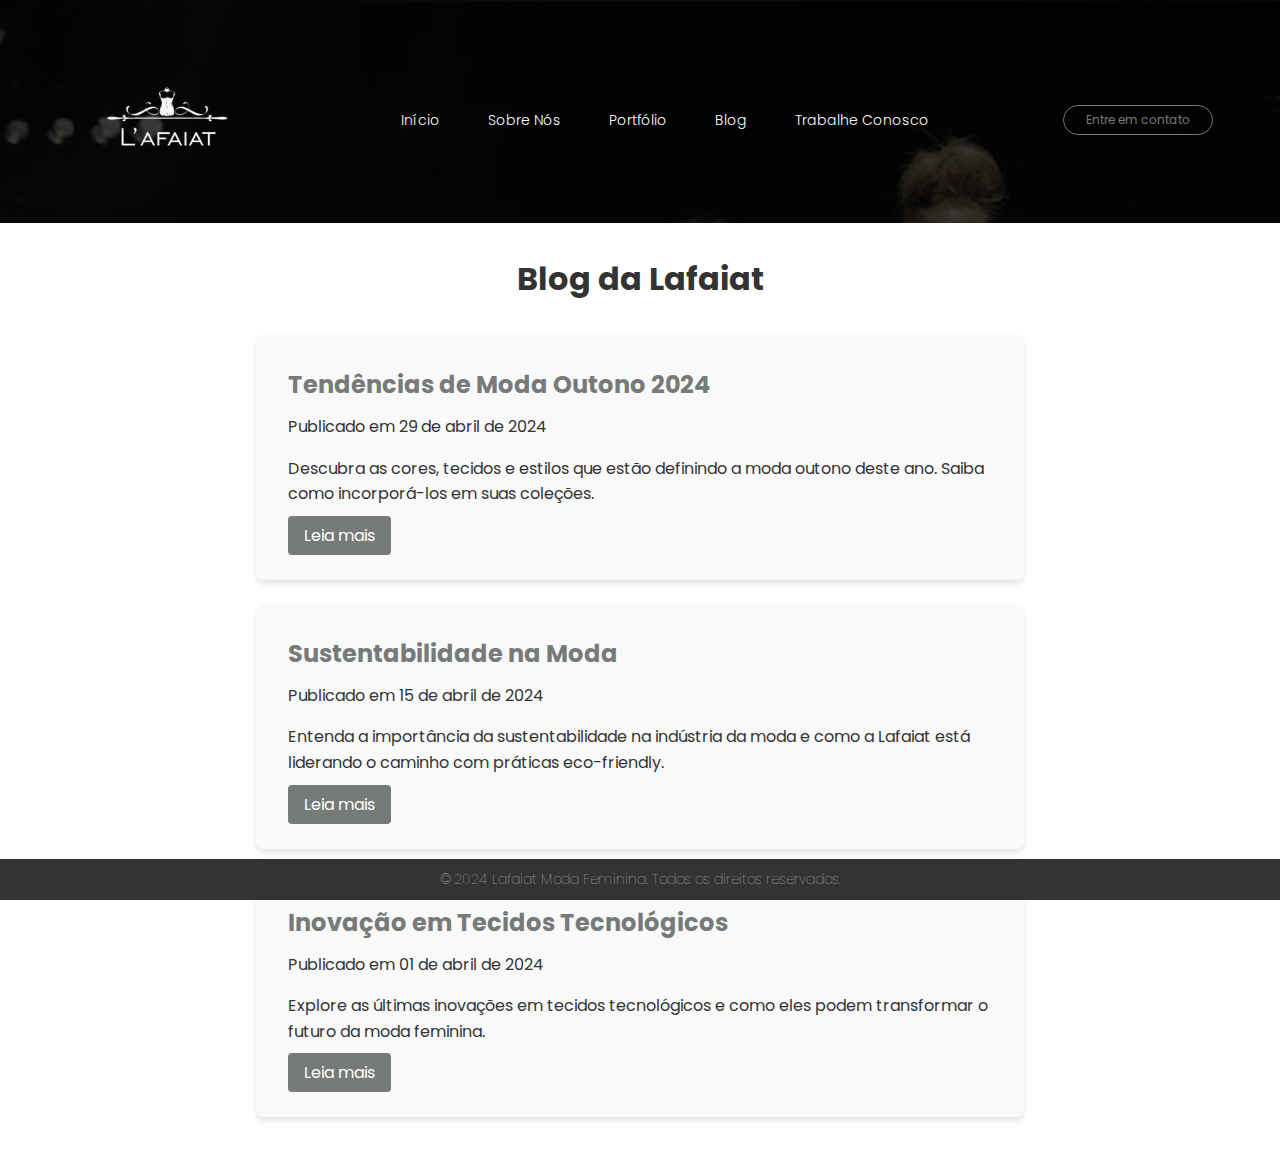
<file: blog.index.html>
<!DOCTYPE html>
<html lang="en">

<head>
    <meta charset="UTF-8">
    <meta http-equiv="X-UA-Compatible" content="IE=edge">
    <meta name="viewport" content="width=device-width, initial-scale=1.0">
    <link rel="stylesheet" href="blog.styles.css">
    <link rel="stylesheet" href="https://cdnjs.cloudflare.com/ajax/libs/font-awesome/6.1.0/css/all.min.css"
        integrity="sha512-10/jx2EXwxxWqCLX/hHth/vu2KY3jCF70dCQB8TSgNjbCVAC/8vai53GfMDrO2Emgwccf2pJqxct9ehpzG+MTw=="
        crossorigin="anonymous" referrerpolicy="no-referrer" />
    <title>Blog</title>
</head>

<body>
   <div class="background">
        <header class="header">
            <div class="logo">
                <img src="logotipo.png" alt="Logo L'Afaiat">
            </div><!-- logo -->
            <nav>
                <ul>
                    <li><a href="#">Início</a></li>
                    <li><a href="#sobre">Sobre Nós</a></li>
                    <li><a href="#portfólio">Portfólio</a></li>
                    <li><a href="#blog">Blog</a></li>
                    <li><a href="#trabalheconosco">Trabalhe Conosco</a></li>
                </ul>
            </nav>
            <button id="btn-top">Entre em contato</button>
        </header>

        <main>
          <section id="blog">
            <div class="container">
              <h1>Blog da Lafaiat</h1>
              <!-- Artigo 1 -->
              <article class="post">
                <h2>Tendências de Moda Outono 2024</h2>
                <p class="post-meta">Publicado em 29 de abril de 2024</p>
                <p>Descubra as cores, tecidos e estilos que estão definindo a moda outono deste ano. Saiba como incorporá-los em suas coleções.</p>
                <a href="#" class="btn-leia-mais">Leia mais</a>
              </article>
              <!-- Artigo 2 -->
              <article class="post">
                <h2>Sustentabilidade na Moda</h2>
                <p class="post-meta">Publicado em 15 de abril de 2024</p>
                <p>Entenda a importância da sustentabilidade na indústria da moda e como a Lafaiat está liderando o caminho com práticas eco-friendly.</p>
                <a href="#" class="btn-leia-mais">Leia mais</a>
              </article>
              <!-- Artigo 3 -->
              <article class="post">
                <h2>Inovação em Tecidos Tecnológicos</h2>
                <p class="post-meta">Publicado em 01 de abril de 2024</p>
                <p>Explore as últimas inovações em tecidos tecnológicos e como eles podem transformar o futuro da moda feminina.</p>
                <a href="#" class="btn-leia-mais">Leia mais</a>
              </article>
            </div>
          </section>
        </main>

<footer>
  <!-- Rodapé -->
  <div class="container">
    <p>© 2024 Lafaiat Moda Feminina. Todos os direitos reservados.</p>
  </div>
</footer>
</body>
</html>
</file>
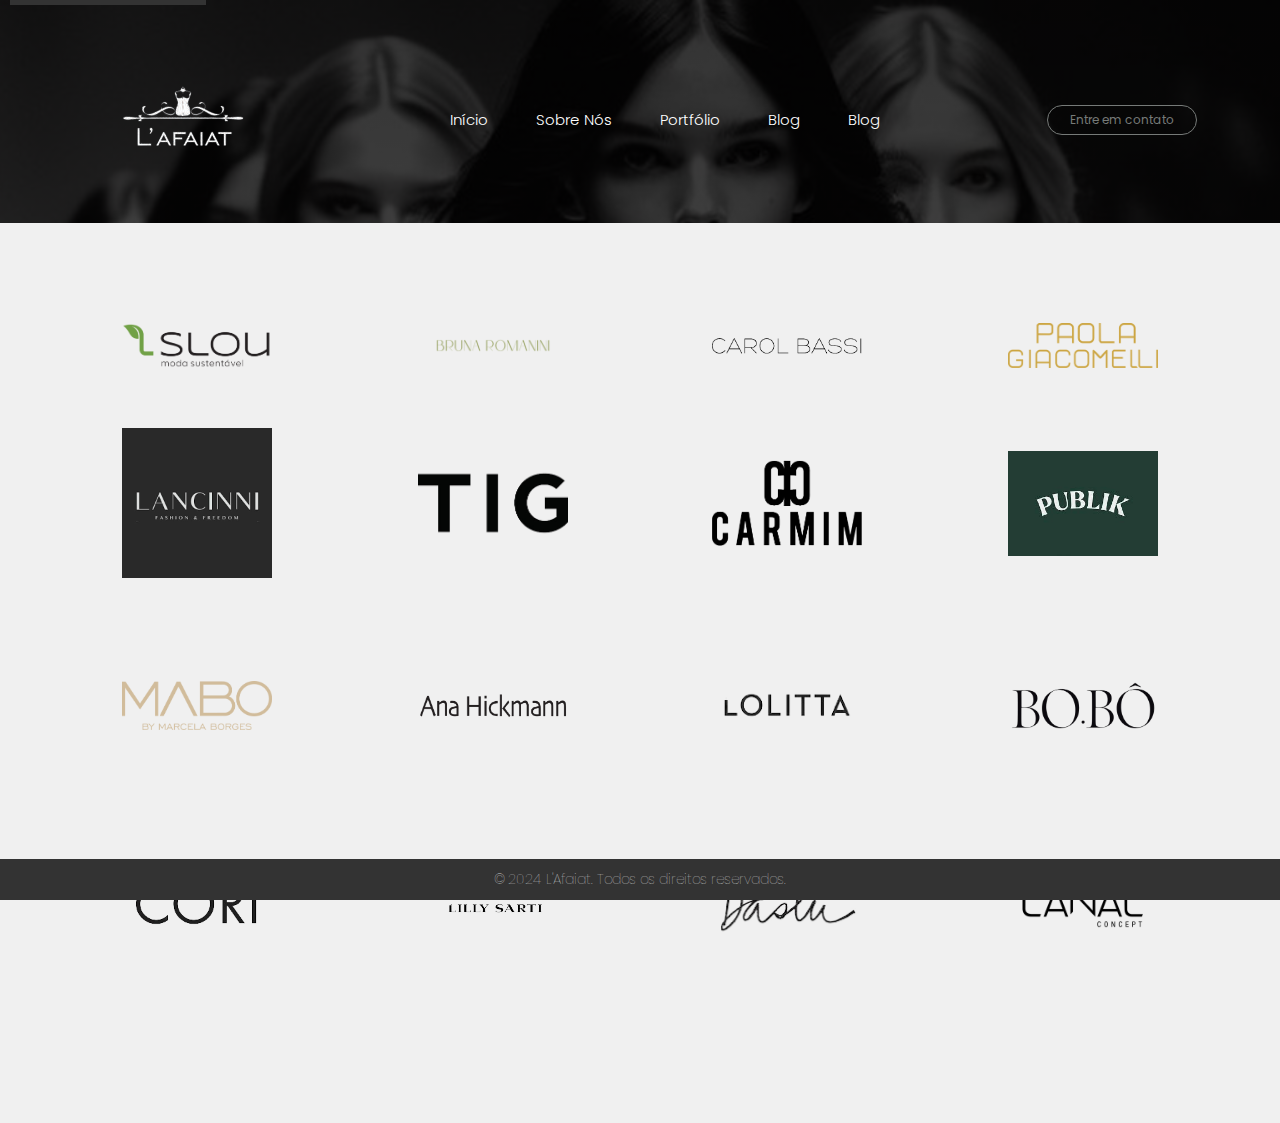
<file: Portifólio/portfolio.index.html>
<!DOCTYPE html>
<html lang="en">

<head>
    <meta charset="UTF-8">
    <meta http-equiv="X-UA-Compatible" content="IE=edge">
    <meta name="viewport" content="width=device-width, initial-scale=1.0">
    <link rel="stylesheet" href="portfolio.styles.css">
    <link rel="stylesheet" href="https://cdnjs.cloudflare.com/ajax/libs/font-awesome/6.1.0/css/all.min.css"
        integrity="sha512-10/jx2EXwxxWqCLX/hHth/vu2KY3jCF70dCQB8TSgNjbCVAC/8vai53GfMDrO2Emgwccf2pJqxct9ehpzG+MTw=="
        crossorigin="anonymous" referrerpolicy="no-referrer" />
    <title>Portfólio</title>
</head>

<body>
    <a href="#content" class="skip-link">Pular para o conteúdo</a>
    <div class="background">
        <header class="header">
            <div class="logo">
                <img src="logotipo.png" alt="Logo L'Afaiat">
            </div><!-- logo -->
            <nav>
                <ul>
                    <li><a href="#">Início</a></li>
                    <li><a href="#sobre">Sobre Nós</a></li>
                    <li><a href="#portfólio">Portfólio</a></li>
                    <li><a href="#blog">Blog</a></li>
                    <li><a href="#trabalheconosco">Blog</a></li>
                </ul>
            </nav>
            <button id="btn-top">Entre em contato</button>
        </header>
        <div class="container-text">
            <div class="portfolio-items">
                <div class="portfolio-item">
                    <div class="portfolio-left">
                        <img src="slou.png" alt="Slou">
                    </div>
                    <div class="portfolio-right">
                        <img src="brunaromanini.png" alt="Bruna Romanini">
                    </div>
                </div>
                <div class="portfolio-item">
                    <div class="portfolio-left">
                        <img src="carolbassi.png" alt="Carol Bassi">
                    </div>
                    <div class="portfolio-right">
                        <img src="paolagiacomeli.png" alt="Paola Giacomeli">
                    </div>
                </div>
                <div class="portfolio-item">
                    <div class="portfolio-left">
                        <img src="lancini.png" alt="Lancini">
                    </div>
                    <div class="portfolio-right">
                        <img src="tig.png" alt="Tig">
                    </div>
                </div>
                <div class="portfolio-item">
                    <div class="portfolio-left">
                        <img src="carmim.png" alt="Carmim">
                    </div>
                    <div class="portfolio-right">
                        <img src="publik.jpg" alt="Publik">
                    </div>
                </div>
                <div class="portfolio-item">
                    <div class="portfolio-left">
                        <img src="mabo.png" alt="Mabô">
                    </div>
                    <div class="portfolio-right">
                        <img src="anahickmann.png" alt="Ana Hickmann">
                    </div>
                </div>
                <div class="portfolio-item">
                    <div class="portfolio-left">
                        <img src="lolitta.png" alt="Lolitta">
                    </div>
                    <div class="portfolio-right">
                        <img src="bobô.png" alt="Bobô">
                    </div>
                </div>
                <div class="portfolio-item">
                    <div class="portfolio-left">
                        <img src="cori.png" alt="Cori">
                    </div>
                    <div class="portfolio-right">
                        <img src="lillysarti.png" alt="Lilly Sarti">
                    </div>
                </div>
                <div class="portfolio-item">
                    <div class="portfolio-left">
                        <img src="daslu.png" alt="Daslu">
                    </div>
                    <div class="portfolio-right">
                        <img src="canal.png" alt="Canal">
                    </div>
                </div>
            </div>
        </div>
    </div><!-- background -->
    <footer>
        <p>&copy; 2024 L'Afaiat. Todos os direitos reservados.</p>
    </footer>
</body>

</html>
</file>
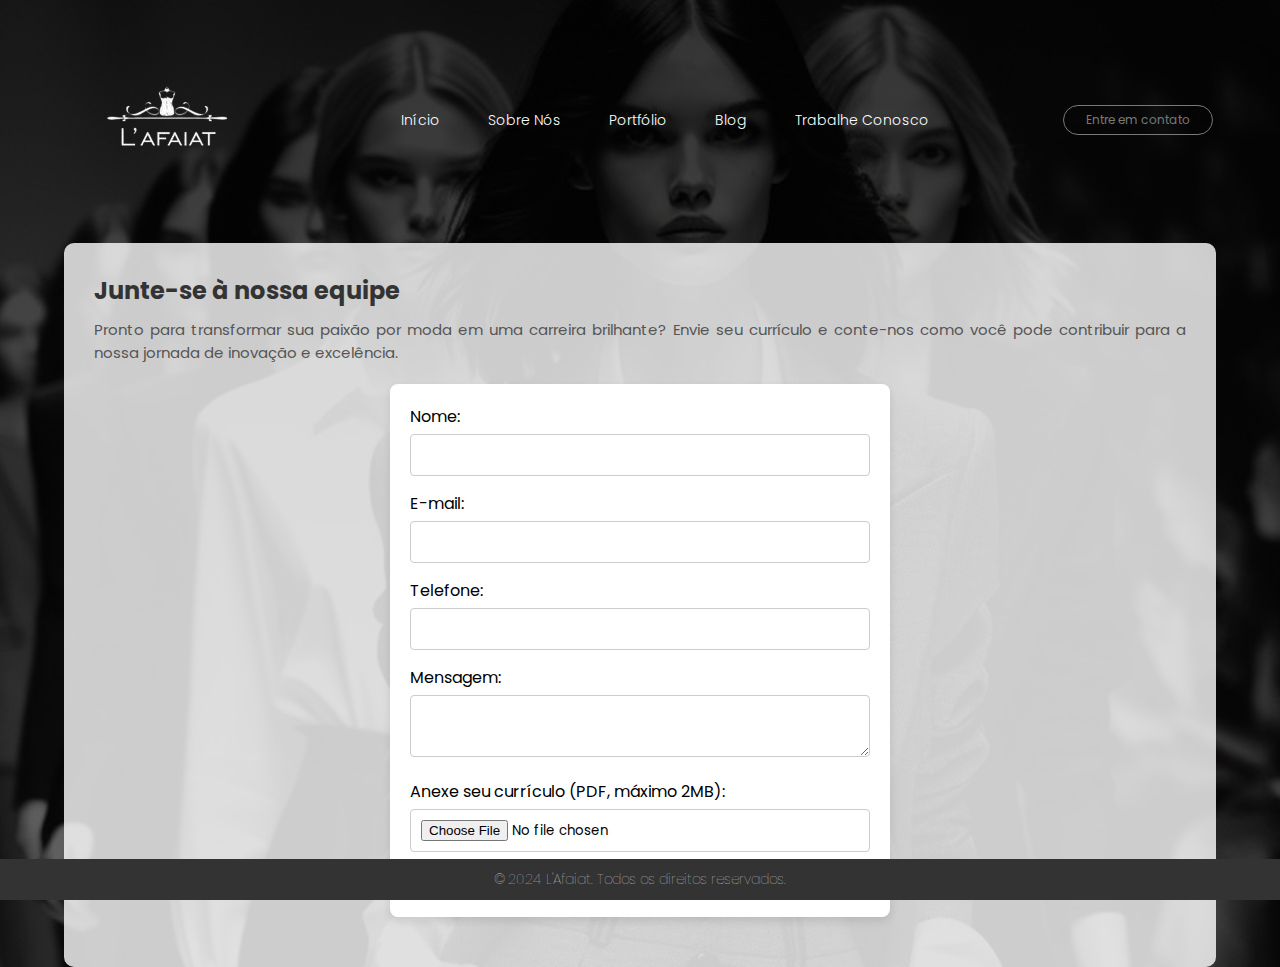
<file: Trabalhe Conosco/trabalheconosco.index.html>
<!DOCTYPE html>
<html lang="pt-br">
<head>
    <meta charset="UTF-8">
    <meta http-equiv="X-UA-Compatible" content="IE=edge">
    <meta name="viewport" content="width=device-width, initial-scale=1.0">
    <!-- O caminho para o arquivo CSS deve ser o mesmo usado na página "Portfólio" -->
    <link rel="stylesheet" href="trabalheconosco.style.css">
    <title>Trabalhe Conosco</title>
</head>
<body>
    <div class="background">
        <header>
            <div class="logo">
                <img src="logotipo.png" alt="Logo L'Afaiat">
            </div><!--logo-->
            <nav>
                <ul>
                    <li><a href="index.html">Início</a></li>
                    <li><a href="sobrenos.html">Sobre Nós</a></li>
                    <li><a href="portfolio.html">Portfólio</a></li>
                    <li><a href="blog.html">Blog</a></li>
                    <li><a href="trabalheconosco.html">Trabalhe Conosco</a></li>
                </ul>
            </nav>
            <button id="btn-top">Entre em contato</button>
        </header>
<main class="content-box left-bg">
    <h2>Junte-se à nossa equipe</h2>
    <p>Pronto para transformar sua paixão por moda em uma carreira brilhante? Envie seu currículo e conte-nos como você pode contribuir para a nossa jornada de inovação e excelência.</p>
    
    <div class="form-container">
        <form action="processa-candidatura.php" method="post" enctype="multipart/form-data">
            <div class="form-group">
                <label for="nome">Nome:</label>
                <input type="text" id="nome" name="nome" required>
            </div>
            
            <div class="form-group">
                <label for="email">E-mail:</label>
                <input type="email" id="email" name="email" required>
            </div>
            
            <div class="form-group">
                <label for="telefone">Telefone:</label>
                <input type="tel" id="telefone" name="telefone">
            </div>
            
            <div class="form-group">
                <label for="mensagem">Mensagem:</label>
                <textarea id="mensagem" name="mensagem" required></textarea>
            </div>
            
            <div class="form-group">
                <label for="curriculo">Anexe seu currículo (PDF, máximo 2MB):</label>
                <input type="file" id="curriculo" name="curriculo" accept=".pdf" required>
            </div>
            
            <input type="submit" value="Enviar Candidatura">
        </form>
    </div>
</main>

        <footer>
            <p>© 2024 L'Afaiat. Todos os direitos reservados.</p>
        </footer>
    </div>
    <!-- O caminho para o arquivo JavaScript deve ser o mesmo usado na página "Portfólio" -->
    <script src="trabalheconosco.script.js"></script>
</body>
</html>
</file>
<file: blog.styles.css>
@import url('https://fonts.googleapis.com/css2?family=Poppins:ital,wght@0,500;0,600;0,700;0,800;0,900;1,400;1,500;1,600;1,700;1,800;1,900&display=swap');

* {
    margin: 0;
    padding: 0;
    box-sizing: border-box;
    font-family: "Poppins", sans-serif;
    text-decoration: none;
    list-style: none;
}

body {
    max-height: 100vh;
    overflow-x: hidden;
    overflow-y: auto;
}

.skip-link {
    position: absolute;
    top: -40px;
    left: 10px;
    background-color: #333;
    color: #fff;
    padding: 10px;
    z-index: 9999;
}

.background {
    background: linear-gradient(rgba(0, 0, 0, 0.8), rgba(0, 0, 0, 0.6)), url(./img/background.jpg);
    background-size: cover; /* Alteração aqui */
    background-position: center; /* Alteração aqui */
    width: 100%;
    min-height: 100vh;
    position: relative;
}




header {
    display: flex;
    justify-content: space-around;
    max-width: 100%;
    align-items: center;
    text-align: center;
    padding-top: 1rem;
    position: relative;
}

nav {
    display: flex;
}

nav ul {
    display: flex;
    gap: 3rem;
    font-weight: 300;
    cursor: pointer;
}

nav a {
    color: #fff;
    font-size: 14px;
}

nav a:hover {
    color: #767a78;
    transition: 0.3s all;
}

.logo i {
    height: 40px;
    width: 40px;
    background: transparent;
    border: 1px solid #767a78;
    color: #767a78;
    border-radius: 50%;
    display: inline-flex;
    align-items: center;
    -contentjustify: center;
    font-size: 13px;
    cursor: pointer;
}

.logo h1 {
    font-size: 24px; /* Aumentando o tamanho da fonte do título */
}

button {
    color: #767a78;
    background: transparent;
    border: solid 1px #767a78;
    padding: 5px;
    border-radius: 15px;
    font-size: 12px;
    cursor: pointer;
    width: 150px;
}

button:hover {
    background-color: #767a78;
    color: #fff;
    transition: 0.5s;
}
.container-text {
    background-color: rgba(10, 10, 10, 0.1);
    padding: 20px;
    border-radius: 10px;
    overflow: hidden;
    margin-bottom: 0;
}

.content-box {
    width: 45%;
    margin: 20px auto;
    padding: 600px;
    background-color: #f0f0f0;
    border-radius: 10px;
}

.content-box h2 {
    font-size: 24px;
    color: #33333395;
    margin-bottom: 20px;
}



.content-box p {
    color: #333333db;
    margin-bottom: 15px;
    font-size: 16px;
}

.content-box ul {
    list-style-type: disc;
    padding-left: 20px;
    margin-bottom: 15px;
}

.content-box ul li {
    margin-bottom: 5px;
    color: #333333db;

}

footer {
    background-color: #333;
    color: #ccc;
    text-align: center;
    padding: 10px 0;
    position: fixed;
    bottom: 0;
    width: 100%;
    font-size: 14px;
    font-weight: lighter;
}

/* Adaptações específicas para o layout da página Sobre Nós */
.text-box {
    background-color: rgba(255, 255, 255, 0.5);
    color: #605f5f;
    border-radius: 10px;
    padding: 20px;
    margin-top: 30px;
    margin-bottom: 30px;
}

.text-box ul {
    list-style-type: disc;
    padding-left: 20px;
}

.text-box ul li {
    margin-bottom: 8px;
}


.content-box {
    width: 90%; /* Reduzindo a largura para 90% para evitar o overflow */
    margin: 20px auto;
    padding: 30px; /* Ajustando o padding para espaçamento interno */
    background-color: rgba(255, 255, 255, 0.8); /* Alterando a cor de fundo para uma cor mais clara */
    border-radius: 10px;
    text-align: justify; /* Alinhando o texto justificado */
}

.content-box h2 {
    font-size: 24px;
    color: #333; /* Alterando a cor do texto para preto */
    margin-bottom: 10px; /* Reduzindo a margem inferior dos títulos */
}


.content-box p {
    color: #555; /* Alterando a cor do texto para um cinza mais escuro */
    margin-bottom: 15px;
    font-size: 15px;
}

.content-box ul {
    list-style-type: disc;
    padding-left: 20px;
    margin-bottom: 15px;
}

.content-box ul li {
    margin-bottom: 5px;
}

.content-box img {
    display: block; /* Garantindo que as imagens sejam exibidas como blocos */
    margin: 20px auto; /* Centralizando as imagens */
    max-width: 40%; /* Garantindo que as imagens não ultrapassem a largura do contêiner */
    border-radius: 10px; /* Adicionando borda arredondada às imagens */
}



.section {
    display: flex;
    flex-direction: row;
    align-items: center;
    justify-content: space-between;
}

.text {
    width: calc(50% - 20px); /* 50% do espaço menos uma margem de 20px */
    padding-right: 20px;
}

.image {
    width: calc(50% - 20px); /* 50% do espaço menos uma margem de 20px */
    padding-left: 20px;
}

.image img {
    max-width: 100%;
    height: auto;
}








/* Estilos para a seção do blog */
#blog {
  background: #ffffff;
  padding: 2rem 0;
}

.container {
  max-width: 800px;
  margin: 0 auto;
  padding: 0 1rem;
}

#blog h1 {
  text-align: center;
  color: #333;
  margin-bottom: 2rem;
}

.post {
  background: #f9f9f9;
  margin-bottom: 1.5rem;
  padding: 2rem;
  border-radius: 8px;
  box-shadow: 0 4px 6px rgba(0, 0, 0, 0.1);
}

.post h2 {
  margin-bottom: 0.75rem;
  color: 
  #767a78;
  
}

.post-meta {
  font-size: 0.875rem;
  color: #6c757d;
  margin-bottom: 1rem;
}

.post p {
  font-size: 1rem;
  line-height: 1.6;
  color: #333;
  margin-bottom: 1rem;
}

.btn-leia-mais {
  background-color: #767a78;
  
  color: #ffffff;
  padding: 0.5rem 1rem;
  text-decoration: none;
  border-radius: 4px;
  transition: background-color 0.3s ease;
}

.btn-leia-mais:hover {
  background-color: 
  #767a78b8;
  
}
</file>
<file: Portifólio/portfolio.styles.css>
@import url('https://fonts.googleapis.com/css2?family=Poppins:ital,wght@0,500;0,600;0,700;0,800;0,900;1,400;1,500;1,600;1,700;1,800;1,900&display=swap');

* {
    margin: 0;
    padding: 0;
    box-sizing: border-box;
    font-family: "Poppins", sans-serif;
    text-decoration: none;
    list-style: none;
}

body {
    max-height: 100vh;
    overflow-x: hidden;
    overflow-y: auto;
}

.skip-link {
    position: absolute;
    top: -40px;
    left: 10px;
    background-color: #333;
    color: #fff;
    padding: 10px;
    z-index: 9999;
}

.background {
    background: linear-gradient(rgba(0, 0, 0, 0.8), rgba(0, 0, 0, 0.6)), url(./img/background.jpg);
    background-size: cover;
    background-position: center;
    width: 100%;
    min-height: 100vh;
    position: relative;
}

header {
    display: flex;
    justify-content: space-around;
    max-width: 100%;
    align-items: center;
    text-align: center;
    padding-top: 1rem;
    position: relative;
}

nav {
    display: flex;
}

nav ul {
    display: flex;
    gap: 3rem;
    font-weight: 300;
    cursor: pointer;
}

nav a {
    color: #fff;
    font-size: 15px;
}

nav a:hover {
    color: #767a78;
    transition: 0.3s all;
}

.logo i {
    height: 40px;
    width: 40px;
    background: transparent;
    border: 1px solid #767a78;
    color: #767a78;
    border-radius: 50%;
    display: inline-flex;
    align-items: center;
    justify-content: center;
    font-size: 13px;
    cursor: pointer;
}

button {
    color: #767a78;
    background: transparent;
    border: solid 1px #767a78;
    padding: 5px;
    border-radius: 15px;
    font-size: 12px;
    cursor: pointer;
    width: 150px;
}

button:hover {
    background-color: #767a78;
    color: #fff;
    transition: 0.5s;
}

.container-text {
    background-color: #f0f0f0; /* Fundo cinza */
    width: 100%;
    min-height: 100vh;
    position: relative;
    display: flex;
    flex-direction: column;
    justify-content: center;
    align-items: center;
    padding: 20px;
}

.portfolio-item {
    display: flex;
    justify-content: space-between;
    align-items: center;
    width: 100%;
    margin-bottom: 40px;
}

.portfolio-left,
.portfolio-right {
    width: 45%;
    display: flex;
    flex-direction: column;
    align-items: center;
}

.portfolio-left h1,
.portfolio-right h1 {
    font-size: 24px;
    color: #767a78; /* Cor preta */
    margin-bottom: 10px;
}


footer {
    background-color: #333;
    color: #ccc;
    text-align: center;
    padding: 10px 0;
    position: fixed;
    bottom: 0;
    width: 100%;
    font-size: 14px;
    font-weight: lighter;
}






/* Estilos para o portfólio */
.portfolio-item {
    display: flex;
    justify-content: space-between;
    align-items: center;
    margin-bottom: 50px; /* Aumentando a margem entre os itens */
}

.portfolio-left,
.portfolio-right {
    flex-basis: 48%;
    text-align: center;
}

.portfolio-left h1,
.portfolio-right h1 {
    margin-bottom: 20px;
    font-family: "Poppins", sans-serif;
    font-size: 20px; /* Reduzindo o tamanho da fonte */
    color: #333;
}

.portfolio-left img,
.portfolio-right img {
    display: block;
    width: 100%;
    max-width: 150px; /* Reduzindo ainda mais o tamanho máximo das imagens */
    height: auto;
   
    transition: transform 0.3s ease; /* Adicionando uma transição suave */
}

.portfolio-left img:hover,
.portfolio-right img:hover {
    transform: scale(1.50); /* Efeito de zoom ao passar o mouse */
}

.separator {
    height: 1px; /* Reduzindo a altura da linha */
    width: 100%;
    background-color: #ccc;
    margin: 60px 0; /* Aumentando a margem para separar os itens */
}











/* Adicione ou modifique conforme necessário */

.portfolio-items {
    display: flex;
    flex-wrap: wrap;
    justify-content: center;
}

.portfolio-item {
    flex-basis: calc(50% - 50px);
    margin: 10px;
    display: flex;
}

.portfolio-left,
.portfolio-right {
    width: 100%;
    display: flex;
    justify-content: center;
}

.portfolio-left img,
.portfolio-right img {
    max-width: 100%;
    height: auto;
    transition: transform 0.5s ease;
}

.portfolio-left img:hover,
.portfolio-right img:hover {
    transform: scale(1.50);
}







.portfolio-item {
    display: flex;
    justify-content: space-between;
    align-items: center;
    margin-bottom: 40px;
}

.portfolio-left,
.portfolio-right {
    width: 45%;
    display: flex;
    flex-direction: column;
    align-items: center;
}

.portfolio-left img,
.portfolio-right img {
    display: block;
    width: 100%;
    max-width: 150px; /* Reduzindo o tamanho máximo das imagens */
    height: auto;
    margin-bottom: 10px; /* Espaçamento entre as imagens */
}
</file>
<file: Trabalhe Conosco/trabalheconosco.style.css>
@import url('https://fonts.googleapis.com/css2?family=Poppins:ital,wght@0,500;0,600;0,700;0,800;0,900;1,400;1,500;1,600;1,700;1,800;1,900&display=swap');

* {
    margin: 0;
    padding: 0;
    box-sizing: border-box;
    font-family: "Poppins", sans-serif;
    text-decoration: none;
    list-style: none;
}

body {
    max-height: 100vh;
    overflow-x: hidden;
    overflow-y: auto;
}

.skip-link {
    position: absolute;
    top: -40px;
    left: 10px;
    background-color: #333;
    color: #fff;
    padding: 10px;
    z-index: 9999;
}

.background {
    background: linear-gradient(rgba(0, 0, 0, 0.8), rgba(0, 0, 0, 0.6)), url(./img/background.jpg);
    background-size: cover; /* Alteração aqui */
    background-position: center; /* Alteração aqui */
    width: 100%;
    min-height: 100vh;
    position: relative;
}




header {
    display: flex;
    justify-content: space-around;
    max-width: 100%;
    align-items: center;
    text-align: center;
    padding-top: 1rem;
    position: relative;
}

nav {
    display: flex;
}

nav ul {
    display: flex;
    gap: 3rem;
    font-weight: 300;
    cursor: pointer;
}

nav a {
    color: #fff;
    font-size: 14px;
}

nav a:hover {
    color: #767a78;
    transition: 0.3s all;
}

.logo i {
    height: 40px;
    width: 40px;
    background: transparent;
    border: 1px solid #767a78;
    color: #767a78;
    border-radius: 50%;
    display: inline-flex;
    align-items: center;
    -contentjustify: center;
    font-size: 13px;
    cursor: pointer;
}

.logo h1 {
    font-size: 24px; /* Aumentando o tamanho da fonte do título */
}

button {
    color: #767a78;
    background: transparent;
    border: solid 1px #767a78;
    padding: 5px;
    border-radius: 15px;
    font-size: 12px;
    cursor: pointer;
    width: 150px;
}

button:hover {
    background-color: #767a78;
    color: #fff;
    transition: 0.5s;
}
.container-text {
    background-color: rgba(10, 10, 10, 0.1);
    padding: 20px;
    border-radius: 10px;
    overflow: hidden;
    margin-bottom: 0;
}

.content-box {
    width: 45%;
    margin: 20px auto;
    padding: 600px;
    background-color: #f0f0f0;
    border-radius: 10px;
}

.content-box h2 {
    font-size: 24px;
    color: #33333395;
    margin-bottom: 20px;
}



.content-box p {
    color: #333333db;
    margin-bottom: 15px;
    font-size: 16px;
}

.content-box ul {
    list-style-type: disc;
    padding-left: 20px;
    margin-bottom: 15px;
}

.content-box ul li {
    margin-bottom: 5px;
    color: #333333db;

}

footer {
    background-color: #333;
    color: #ccc;
    text-align: center;
    padding: 10px 0;
    position: fixed;
    bottom: 0;
    width: 100%;
    font-size: 14px;
    font-weight: lighter;
}

/* Adaptações específicas para o layout da página Sobre Nós */
.text-box {
    background-color: rgba(255, 255, 255, 0.5);
    color: #605f5f;
    border-radius: 10px;
    padding: 20px;
    margin-top: 30px;
    margin-bottom: 30px;
}

.text-box ul {
    list-style-type: disc;
    padding-left: 20px;
}

.text-box ul li {
    margin-bottom: 8px;
}


.content-box {
    width: 90%; /* Reduzindo a largura para 90% para evitar o overflow */
    margin: 20px auto;
    padding: 30px; /* Ajustando o padding para espaçamento interno */
    background-color: rgba(255, 255, 255, 0.8); /* Alterando a cor de fundo para uma cor mais clara */
    border-radius: 10px;
    text-align: justify; /* Alinhando o texto justificado */
}

.content-box h2 {
    font-size: 24px;
    color: #333; /* Alterando a cor do texto para preto */
    margin-bottom: 10px; /* Reduzindo a margem inferior dos títulos */
}


.content-box p {
    color: #555; /* Alterando a cor do texto para um cinza mais escuro */
    margin-bottom: 15px;
    font-size: 15px;
}

.content-box ul {
    list-style-type: disc;
    padding-left: 20px;
    margin-bottom: 15px;
}

.content-box ul li {
    margin-bottom: 5px;
}

.content-box img {
    display: block; /* Garantindo que as imagens sejam exibidas como blocos */
    margin: 20px auto; /* Centralizando as imagens */
    max-width: 40%; /* Garantindo que as imagens não ultrapassem a largura do contêiner */
    border-radius: 10px; /* Adicionando borda arredondada às imagens */
}



.section {
    display: flex;
    flex-direction: row;
    align-items: center;
    justify-content: space-between;
}

.text {
    width: calc(50% - 20px); /* 50% do espaço menos uma margem de 20px */
    padding-right: 20px;
}

.image {
    width: calc(50% - 20px); /* 50% do espaço menos uma margem de 20px */
    padding-left: 20px;
}

.image img {
    max-width: 100%;
    height: auto;
}




.section.reverse {
    flex-direction: row-reverse; /* Inverte a ordem dos elementos filhos */
}




.content-box h3 {
    font-size: 15px; /* Tamanho menor para os títulos dos valores */
}


.form-container {
    background-color: #fff; /* Fundo branco para destacar o formulário */
    padding: 20px;
    border-radius: 8px;
    box-shadow: 0 4px 8px rgba(0, 0, 0, 0.1);
    max-width: 500px; /* Limitando a largura do formulário */
    margin: 20px auto; /* Centralizando o formulário */
}

.form-group {
    margin-bottom: 15px; /* Espaçamento entre os campos do formulário */
}

label {
    display: block;
    margin-bottom: 5px; /* Espaçamento entre o rótulo e o campo de entrada */
}

input[type="text"],
input[type="email"],
input[type="tel"],
input[type="file"],
textarea {
    width: 100%; /* Largura total dentro do .form-group */
    padding: 10px;
    border: 1px solid #ccc;
    border-radius: 4px;
}




input[type="submit"] {
    color: #767a78; /* Cor do texto */
    background: transparent; /* Fundo transparente */
    border: solid 1px #767a78; /* Borda com cor cinza */
    padding: 5px; /* Espaçamento interno */
    border-radius: 15px; /* Bordas arredondadas */
    font-size: 12px; /* Tamanho da fonte */
    cursor: pointer; /* Cursor do mouse como ponteiro */
    width: 150px; /* Largura do botão */
    transition: background-color 0.5s, color 0.5s; /* Transição suave da cor de fundo e do texto */
}

input[type="submit"]:hover {
    background-color: #767a78; /* Cor de fundo ao passar o mouse */
    color: #fff; /* Cor do texto ao passar o mouse */
}
</file>
